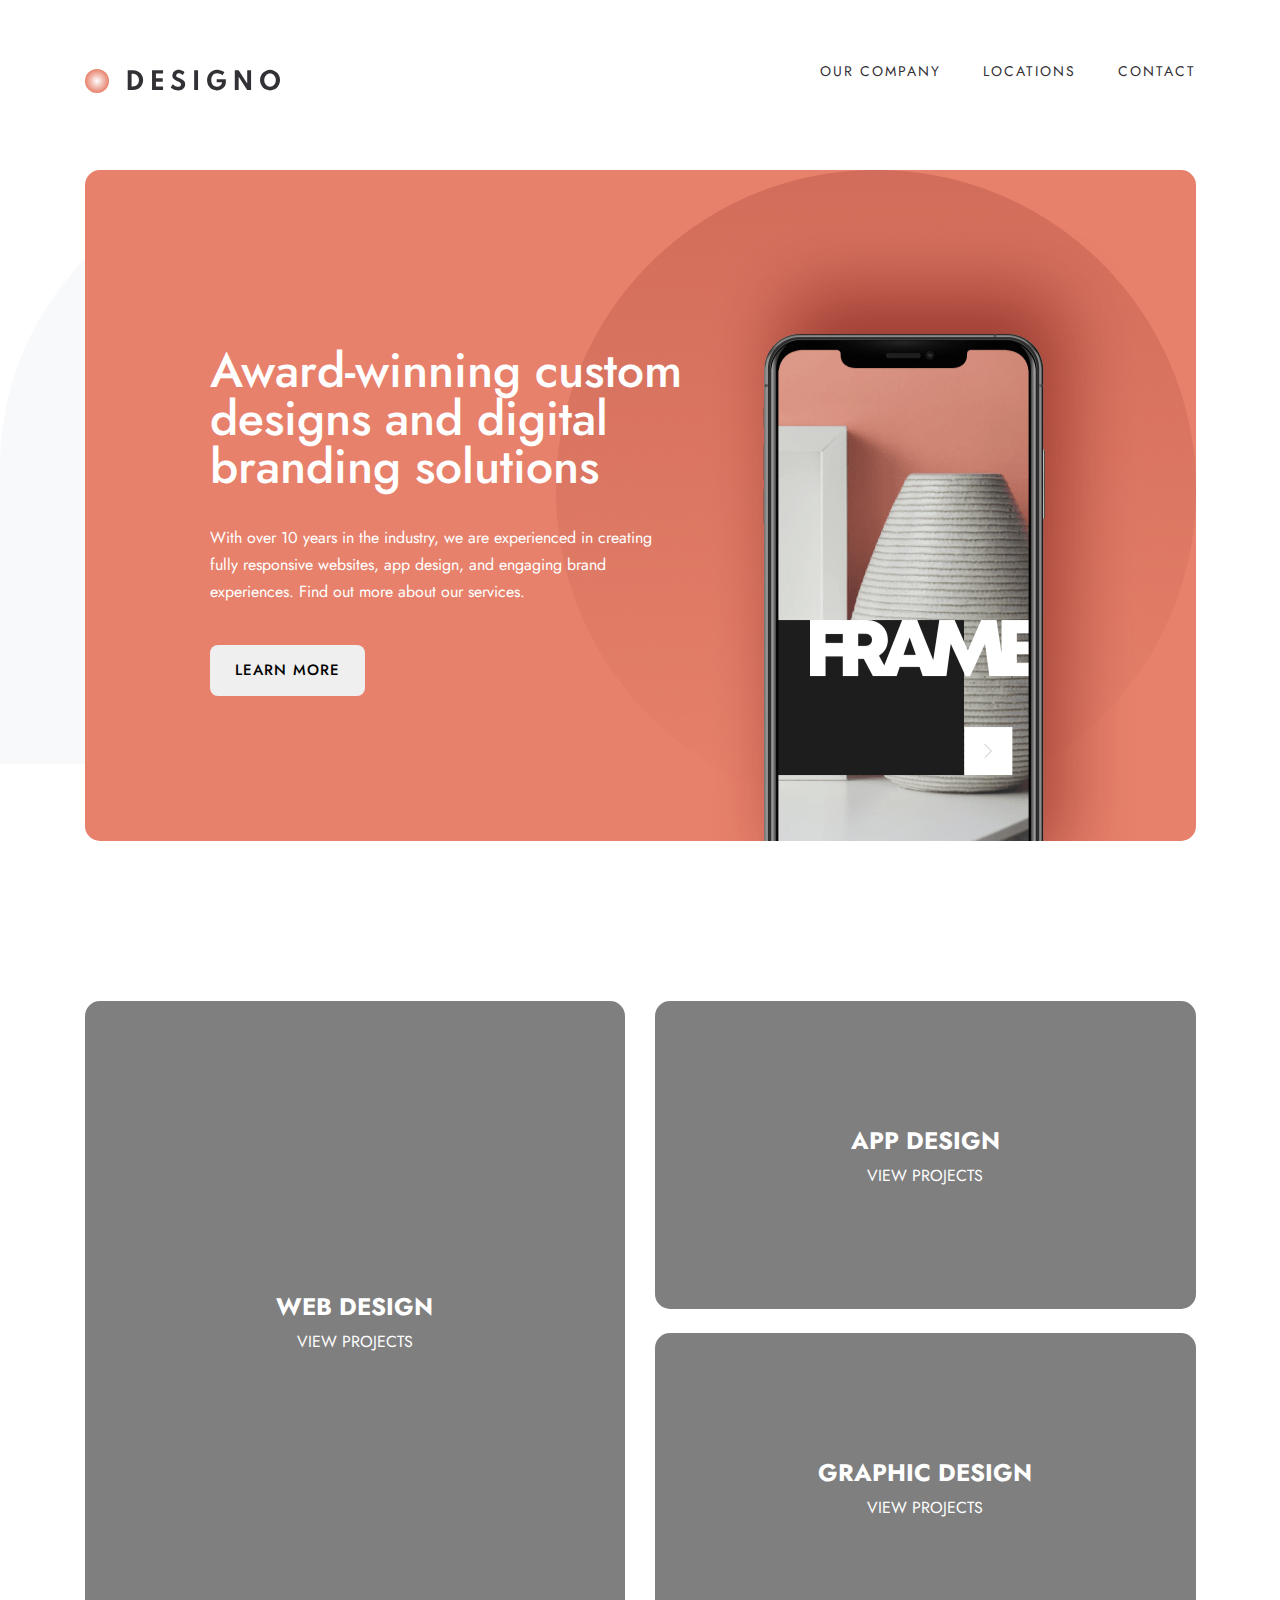
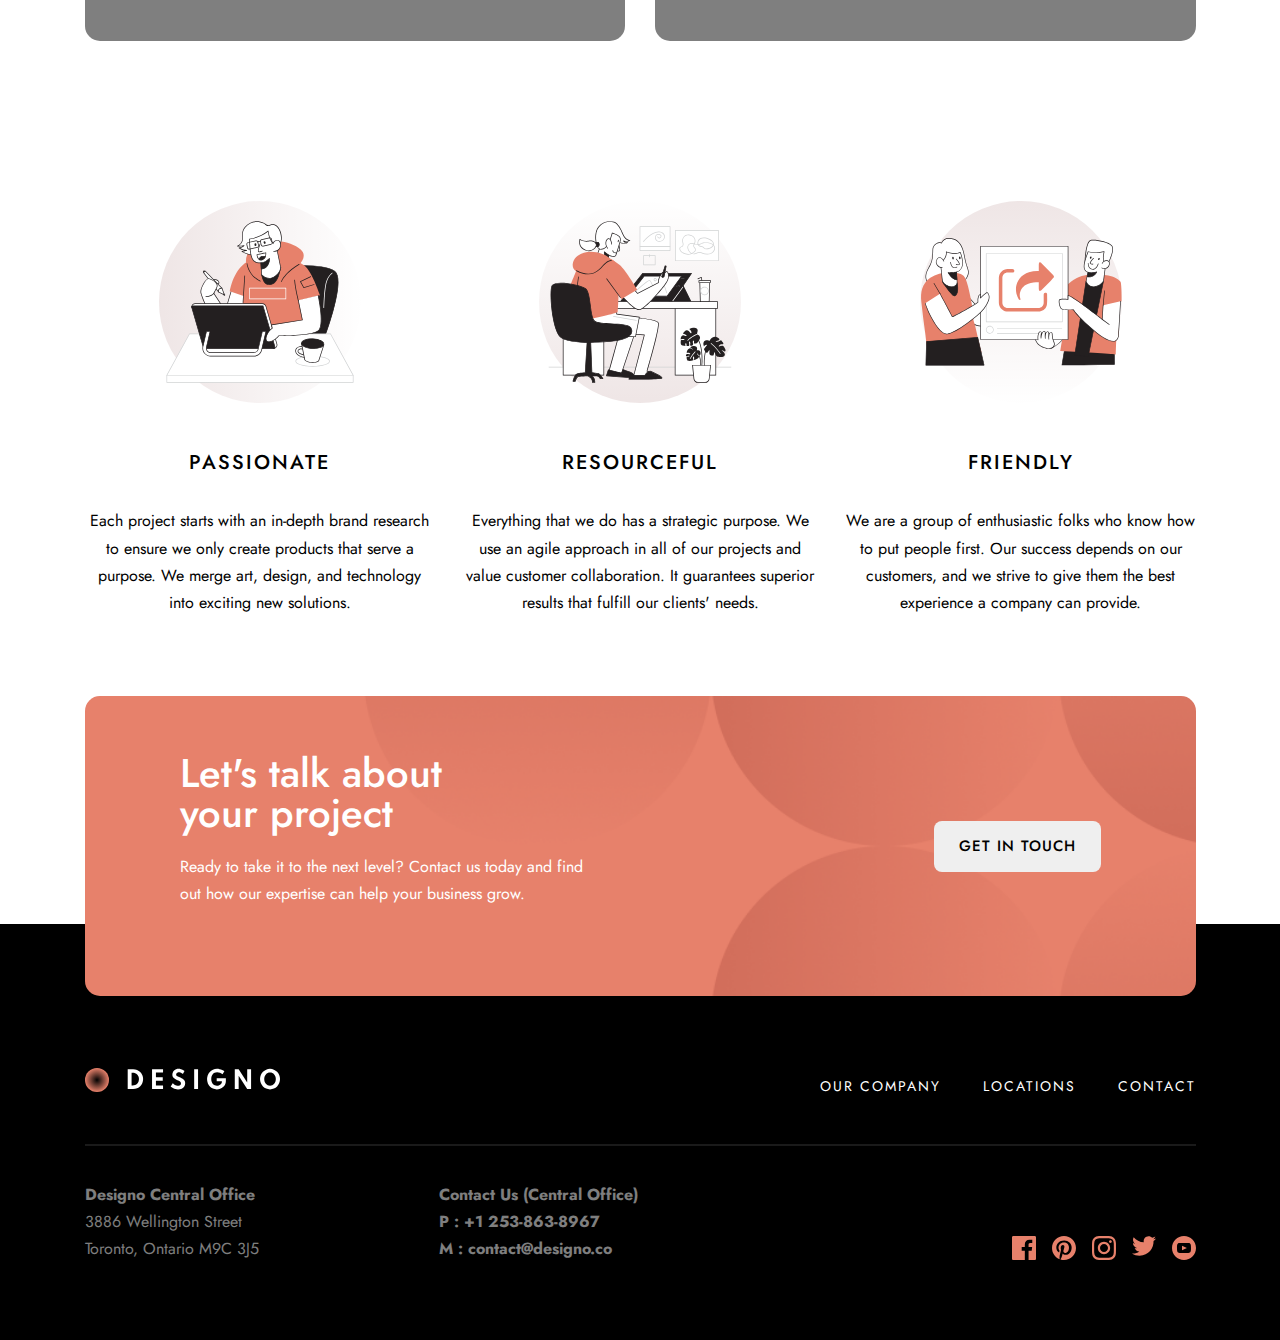
<file: index.html>
<!DOCTYPE html>
<html lang="en">
  <head>
    <meta charset="UTF-8" />
    <meta name="viewport" content="width=device-width, initial-scale=1.0" />
    <title>Designo</title>
    <link rel="stylesheet" href="./css/stylemin.css" />
  </head>
  <body>
    <!--HEADER-->
    <header>
      <div class="header-container container">
        <a href="./index.html">
          <img src="./images/site-logo.svg" alt="" class="header__logo" />
        </a>
        <nav class="sitenav">
          <ul class="sitenav-list">
            <li class="sitenav-item">
              <a href="./pages/about.html" class="sitenav-link">OUR COMPANY</a>
            </li>
            <li class="sitenav-item">
              <a href="./pages/locations.html" class="sitenav-link"
                >LOCATIONS</a
              >
            </li>
            <li class="sitenav-item">
              <a href="./pages/contact.html" class="sitenav-link">CONTACT</a>
            </li>
          </ul>
          <img src="./images/3.svg" alt="menyu" class="hidden-img" />
        </nav>
      </div>
    </header>
    <!--MAIN-->
    <main>
      <section class="hero">
        <div class="hero-container container">
          <div class="hero-text-wrapper">
            <h1 class="hero-title">
              Award-winning custom designs and digital branding solutions
            </h1>
            <p class="hero-text">
              With over 10 years in the industry, we are experienced in creating
              fully responsive websites, app design, and engaging brand
              experiences. Find out more about our services.
            </p>
            <button class="hero-btn btn">Learn More</button>
          </div>
        </div>
      </section>
      <section class="grid">
        <div class="grid-container container">
          <ul class="grid-item">
            <li class="grid-list web">
              <a href="./pages/web.html" class="grida">
                <h2 class="grid-list-title">WEB DESIGN</h2>
                <p class="grid-list-text">VIEW PROJECTS</p></a
              >
            </li>
            <li class="grid-list app">
              <a href="./pages/app.html" class="grida"
                ><h2 class="grid-list-title">APP DESIGN</h2>
                <p class="grid-list-text">VIEW PROJECTS</p></a
              >
            </li>
            <li class="grid-list graphic">
              <a href="./pages/graphic.html" class="grida"
                ><h2 class="grid-list-title">GRAPHIC DESIGN</h2>
                <p class="grid-list-text">VIEW PROJECTS</p></a
              >
            </li>
          </ul>
        </div>
      </section>
      <section class="people">
        <div class="people-container container">
          <ul class="people-item">
            <li class="people-list">
              <img
                src="./images/people1svg.svg"
                alt=""
                class="people-img"
                width="202"
                height="202"
              />
              <div class="people-text-wrapper">
                <h3 class="people-title">PASSIONATE</h3>
                <p class="people-text">
                  Each project starts with an in-depth brand research to ensure
                  we only create products that serve a purpose. We merge art,
                  design, and technology into exciting new solutions.
                </p>
              </div>
            </li>
            <li class="people-list">
              <img
                src="./images/people2.svg"
                alt=""
                class="people-img"
                width="202"
                height="202"
              />
              <div class="people-text-wrapper">
                <h3 class="people-title">RESOURCEFUL</h3>
                <p class="people-text">
                  Everything that we do has a strategic purpose. We use an agile
                  approach in all of our projects and value customer
                  collaboration. It guarantees superior results that fulfill our
                  clients' needs.
                </p>
              </div>
            </li>
            <li class="people-list">
              <img
                src="./images/people3.svg"
                alt=""
                class="people-img"
                width="202"
                height="202"
              />
              <div class="people-text-wrapper">
                <h3 class="people-title">FRIENDLY</h3>
                <p class="people-text">
                  We are a group of enthusiastic folks who know how to put
                  people first. Our success depends on our customers, and we
                  strive to give them the best experience a company can provide.
                </p>
              </div>
            </li>
          </ul>
        </div>
      </section>
      <section class="lets">
        <div class="lets-container container">
          <div>
            <h2 class="lets-title">Let's talk about your project</h2>
            <p class="lets-text">
              Ready to take it to the next level? Contact us today and find out
              how our expertise can help your business grow.
            </p>
          </div>
          <button class="hero-btn btn">Get in touch</button>
        </div>
      </section>
    </main>
    <!--FOOTER-->
    <footer>
      <div class="footer-container container">
        <div class="footer-top">
          <a href="./index.html">
            <img src="./images/foterlogo.svg" alt="" class="footer-logo" />
          </a>
          <nav class="sitenav">
            <ul class="footernav-list">
              <li class="footernav-item">
                <a href="./pages/about.html" class="footer-link footernav-link"
                  >OUR COMPANY</a
                >
              </li>
              <li class="footernav-item">
                <a
                  href="./pages/locations.html"
                  class="footer-link footernav-link"
                  >LOCATIONS</a
                >
              </li>
              <li class="footernav-item">
                <a
                  href="./pages/contact.html"
                  class="footer-link footernav-link"
                  >CONTACT</a
                >
              </li>
            </ul>
          </nav>
        </div>
        <div class="footer-bottom">
          <ul class="footer-bottom-item">
            <li class="footer-bottom-list">
              <p class="footer-bottom-text t">Designo Central Office</p>
              <p class="footer-bottom-text">3886 Wellington Street</p>
              <p class="footer-bottom-text">Toronto, Ontario M9C 3J5</p>
            </li>
            <li class="footer-bottom-list">
              <p class="footer-bottom-text t">Contact Us (Central Office)</p>
              <p tel:(+1 253-863-8967) class="footer-bottom-text t">
                P : +1 253-863-8967
              </p>
              <p class="footer-bottom-text t">M : contact@designo.co</p>
            </li>
          </ul>
          <ul class="footer-icon">
            <li class="f-icon">
              <a href="https://www.facebook.com" class="footer-link"
                ><img src="./images/fac.svg" alt="" class="iconcha"
              /></a>
            </li>
            <li class="f-icon">
              <a href="https://www.pinterest.com" class="footer-link"
                ><img src="./images/dg.svg" alt="" class="iconcha"
              /></a>
            </li>
            <li class="f-icon">
              <a href="https://www.instagram.com" class="footer-link"
                ><img src="./images/ins.svg" alt="" class="iconcha"
              /></a>
            </li>
            <li class="f-icon">
              <a href="https://www.twitter.com" class="footer-link"
                ><img src="./images/tw.svg" alt="" class="iconcha"
              /></a>
            </li>
            <li class="f-icon">
              <a href="https://www.youtube.com" class="footer-link"
                ><img src="./images/you.svg" alt="" class="iconcha"
              /></a>
            </li>
          </ul>
        </div>
      </div>
    </footer>
  </body>
</html>
</file>
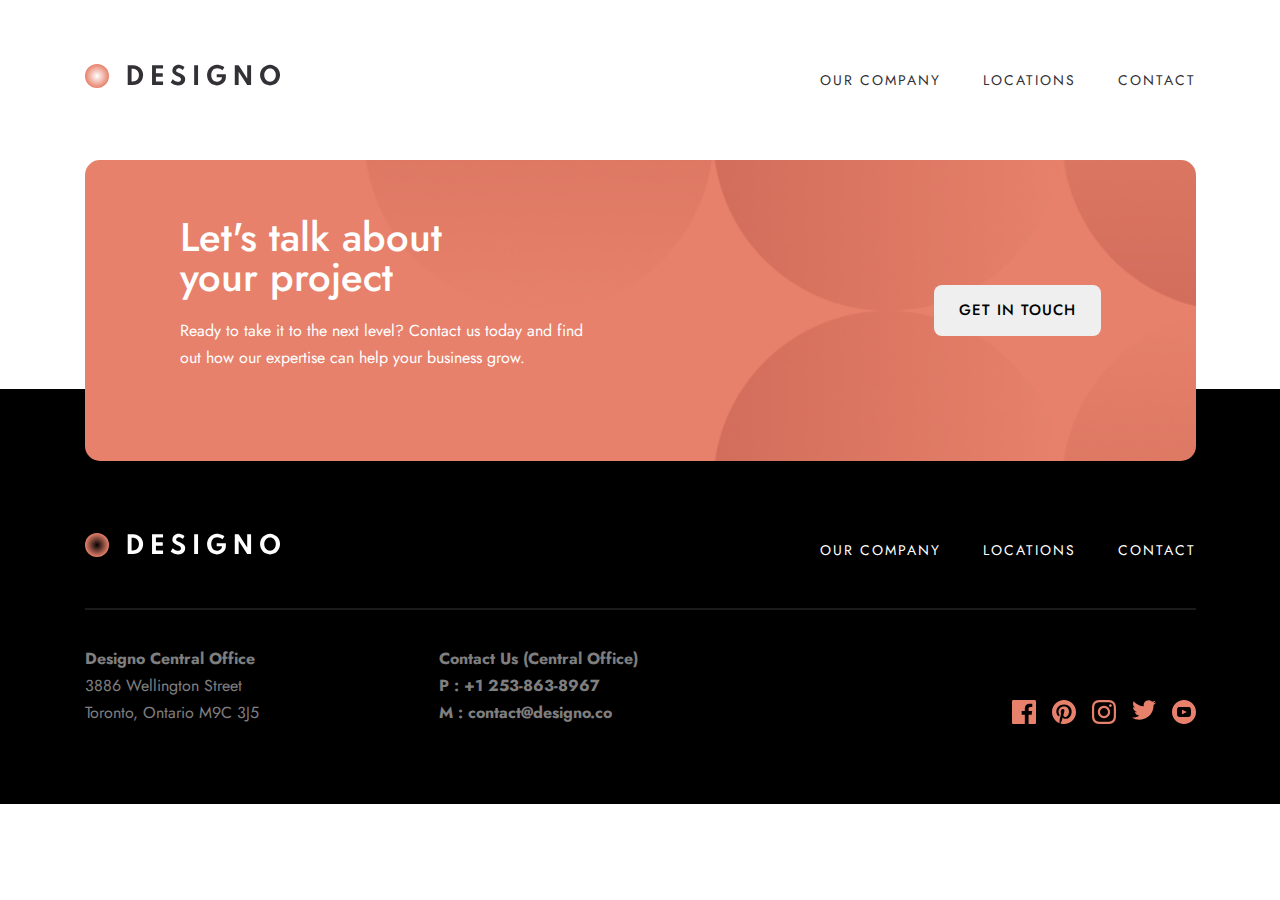
<file: pages/contact.html>
<!DOCTYPE html>
<html lang="en">
  <head>
    <meta charset="UTF-8" />
    <meta name="viewport" content="width=device-width, initial-scale=1.0" />
    <title>Contact</title>
    <link rel="stylesheet" href="../css/stylemin.css" />
  </head>
  <body>
    <!--HEADER-->
    <header>
      <div class="header-container container">
        <a href="./index.html">
          <img src="../images/site-logo.svg" alt="" class="header__logo" />
        </a>
        <nav class="sitenav">
          <ul class="sitenav-list">
            <li class="sitenav-item">
              <a href="./about.html" class="sitenav-link">OUR COMPANY</a>
            </li>
            <li class="sitenav-item">
              <a href="./locations.html" class="sitenav-link">LOCATIONS</a>
            </li>
            <li class="sitenav-item">
              <a href="./contact.html" class="sitenav-link">CONTACT</a>
            </li>
          </ul>
        </nav>
      </div>
    </header>
    <section class="lets">
      <div class="lets-container container">
        <div>
          <h2 class="lets-title">Let's talk about your project</h2>
          <p class="lets-text">
            Ready to take it to the next level? Contact us today and find out
            how our expertise can help your business grow.
          </p>
        </div>
        <button class="hero-btn btn">Get in touch</button>
      </div>
    </section>

    <!--FOOTER-->
    <footer>
      <div class="footer-container container">
        <div class="footer-top">
          <a href="./index.html">
            <img src="../images/foterlogo.svg" alt="" class="footer-logo" />
          </a>
          <nav class="sitenav">
            <ul class="footernav-list">
              <li class="footernav-item">
                <a href="./about.html" class="footer-link footernav-link"
                  >OUR COMPANY</a
                >
              </li>
              <li class="footernav-item">
                <a
                  href="./pages/locations.html"
                  class="footer-link footernav-link"
                  >LOCATIONS</a
                >
              </li>
              <li class="footernav-item">
                <a
                  href="./pages/contact.html"
                  class="footer-link footernav-link"
                  >CONTACT</a
                >
              </li>
            </ul>
          </nav>
        </div>
        <div class="footer-bottom">
          <ul class="footer-bottom-item">
            <li class="footer-bottom-list">
              <p class="footer-bottom-text t">Designo Central Office</p>
              <p class="footer-bottom-text">3886 Wellington Street</p>
              <p class="footer-bottom-text">Toronto, Ontario M9C 3J5</p>
            </li>
            <li class="footer-bottom-list">
              <p class="footer-bottom-text t">Contact Us (Central Office)</p>
              <p tel:(+1 253-863-8967) class="footer-bottom-text t">
                P : +1 253-863-8967
              </p>
              <p class="footer-bottom-text t">M : contact@designo.co</p>
            </li>
          </ul>
          <ul class="footer-icon">
            <li class="f-icon">
              <a href="https://www.facebook.com" class="footer-link"
                ><img src="../images/fac.svg" alt="" class="iconcha"
              /></a>
            </li>
            <li class="f-icon">
              <a href="https://www.pinterest.com" class="footer-link"
                ><img src="../images/dg.svg" alt="" class="iconcha"
              /></a>
            </li>
            <li class="f-icon">
              <a href="https://www.instagram.com" class="footer-link"
                ><img src="../images/ins.svg" alt="" class="iconcha"
              /></a>
            </li>
            <li class="f-icon">
              <a href="https://www.twitter.com" class="footer-link"
                ><img src="../images/tw.svg" alt="" class="iconcha"
              /></a>
            </li>
            <li class="f-icon">
              <a href="https://www.youtube.com" class="footer-link"
                ><img src="../images/you.svg" alt="" class="iconcha"
              /></a>
            </li>
          </ul>
        </div>
      </div>
    </footer>
  </body>
</html>
</file>
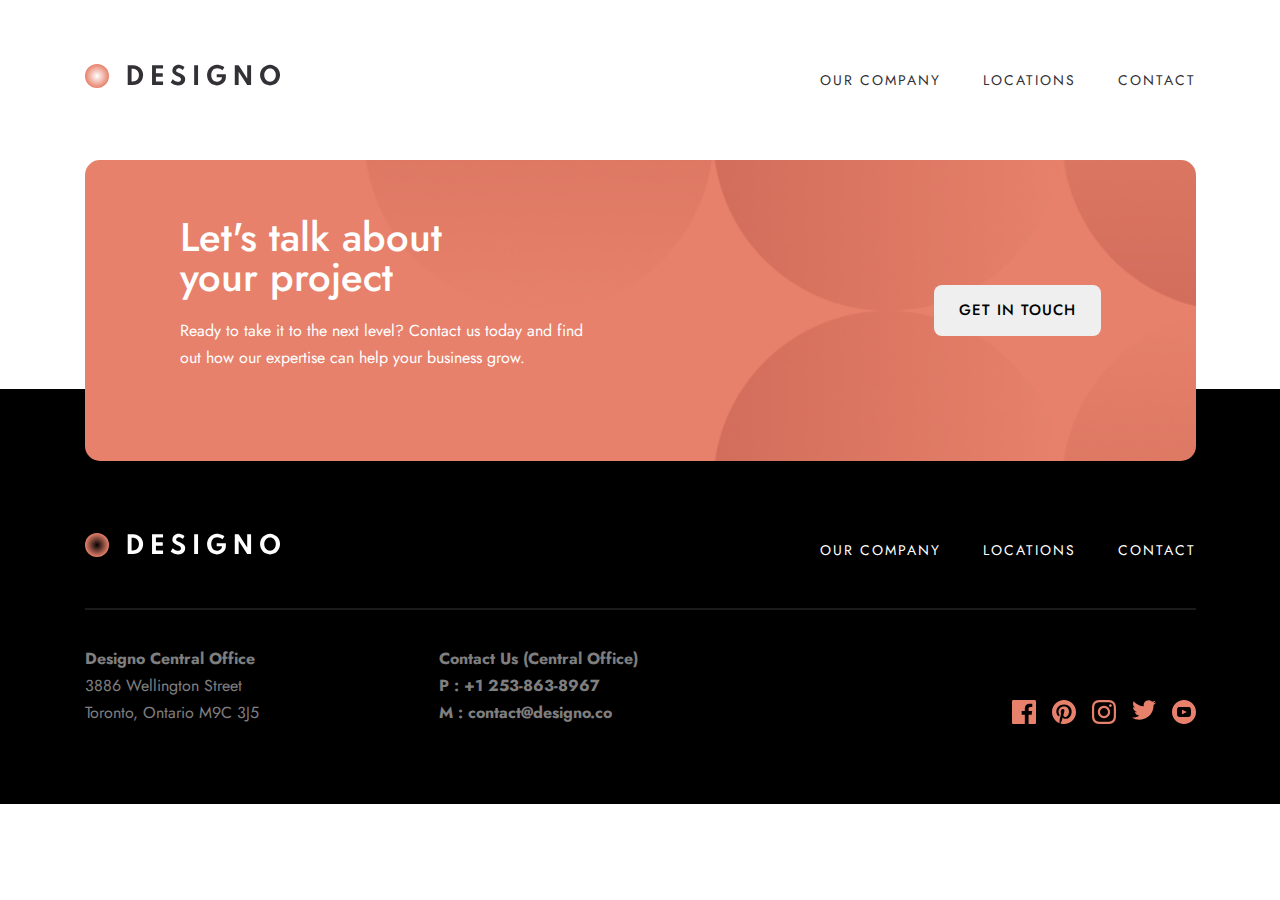
<file: pages/locations.html>
<!DOCTYPE html>
<html lang="en">
  <head>
    <meta charset="UTF-8" />
    <meta name="viewport" content="width=device-width, initial-scale=1.0" />
    <title>Locations</title>
    <link rel="stylesheet" href="../css/stylemin.css" />
  </head>
  <body>
    <!--HEADER-->
    <header>
      <div class="header-container container">
        <a href="./index.html">
          <img src="../images/site-logo.svg" alt="" class="header__logo" />
        </a>
        <nav class="sitenav">
          <ul class="sitenav-list">
            <li class="sitenav-item">
              <a href="" class="sitenav-link">OUR COMPANY</a>
            </li>
            <li class="sitenav-item">
              <a href="" class="sitenav-link">LOCATIONS</a>
            </li>
            <li class="sitenav-item">
              <a href="" class="sitenav-link">CONTACT</a>
            </li>
          </ul>
        </nav>
      </div>
    </header>
    <section class="lets">
      <div class="lets-container container">
        <div>
          <h2 class="lets-title">Let's talk about your project</h2>
          <p class="lets-text">
            Ready to take it to the next level? Contact us today and find out
            how our expertise can help your business grow.
          </p>
        </div>
        <button class="hero-btn btn">Get in touch</button>
      </div>
    </section>

    <!--FOOTER-->
    <footer>
      <div class="footer-container container">
        <div class="footer-top">
          <a href="./index.html">
            <img src="../images/foterlogo.svg" alt="" class="footer-logo" />
          </a>
          <nav class="sitenav">
            <ul class="footernav-list">
              <li class="footernav-item">
                <a href="./about.html" class="footer-link footernav-link"
                  >OUR COMPANY</a
                >
              </li>
              <li class="footernav-item">
                <a
                  href="./pages/locations.html"
                  class="footer-link footernav-link"
                  >LOCATIONS</a
                >
              </li>
              <li class="footernav-item">
                <a
                  href="./pages/contact.html"
                  class="footer-link footernav-link"
                  >CONTACT</a
                >
              </li>
            </ul>
          </nav>
        </div>
        <div class="footer-bottom">
          <ul class="footer-bottom-item">
            <li class="footer-bottom-list">
              <p class="footer-bottom-text t">Designo Central Office</p>
              <p class="footer-bottom-text">3886 Wellington Street</p>
              <p class="footer-bottom-text">Toronto, Ontario M9C 3J5</p>
            </li>
            <li class="footer-bottom-list">
              <p class="footer-bottom-text t">Contact Us (Central Office)</p>
              <p tel:(+1 253-863-8967) class="footer-bottom-text t">
                P : +1 253-863-8967
              </p>
              <p class="footer-bottom-text t">M : contact@designo.co</p>
            </li>
          </ul>
          <ul class="footer-icon">
            <li class="f-icon">
              <a href="https://www.facebook.com" class="footer-link"
                ><img src="../images/fac.svg" alt="" class="iconcha"
              /></a>
            </li>
            <li class="f-icon">
              <a href="https://www.pinterest.com" class="footer-link"
                ><img src="../images/dg.svg" alt="" class="iconcha"
              /></a>
            </li>
            <li class="f-icon">
              <a href="https://www.instagram.com" class="footer-link"
                ><img src="../images/ins.svg" alt="" class="iconcha"
              /></a>
            </li>
            <li class="f-icon">
              <a href="https://www.twitter.com" class="footer-link"
                ><img src="../images/tw.svg" alt="" class="iconcha"
              /></a>
            </li>
            <li class="f-icon">
              <a href="https://www.youtube.com" class="footer-link"
                ><img src="../images/you.svg" alt="" class="iconcha"
              /></a>
            </li>
          </ul>
        </div>
      </div>
    </footer>
  </body>
</html>
</file>
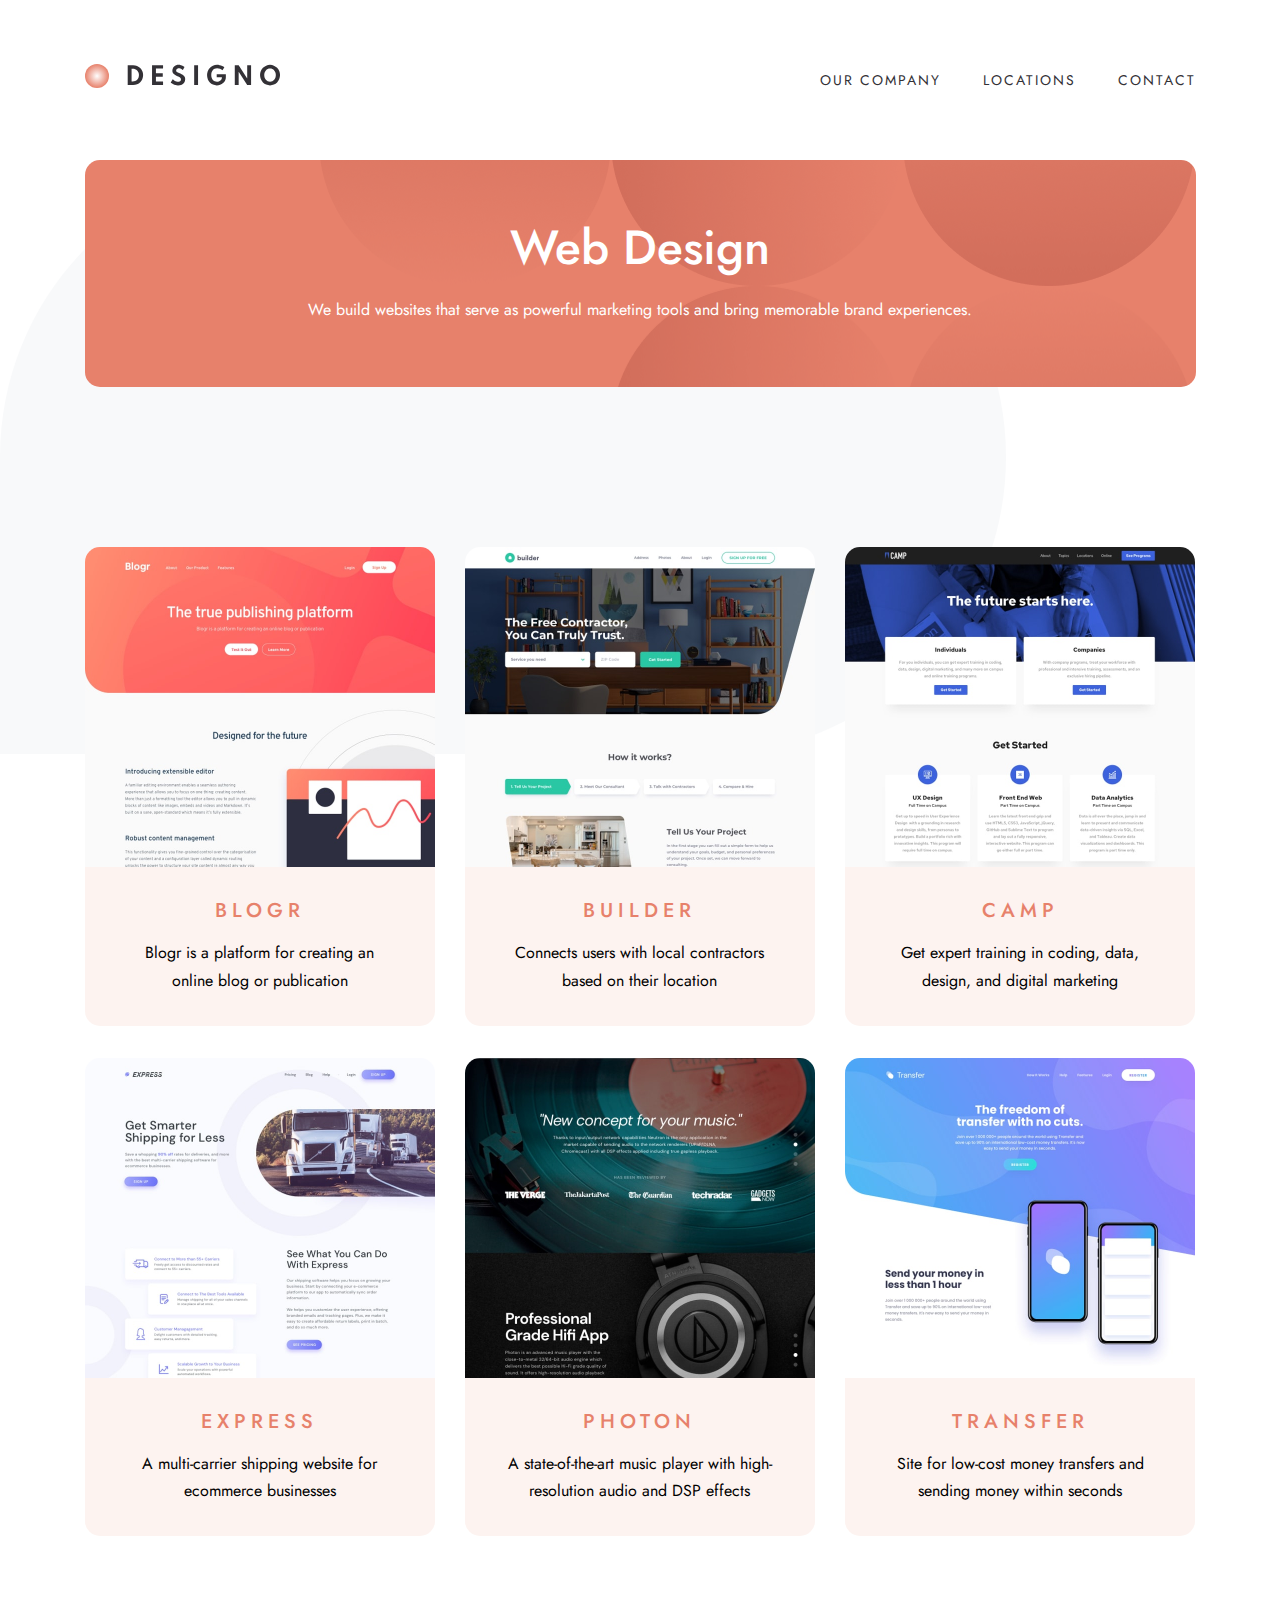
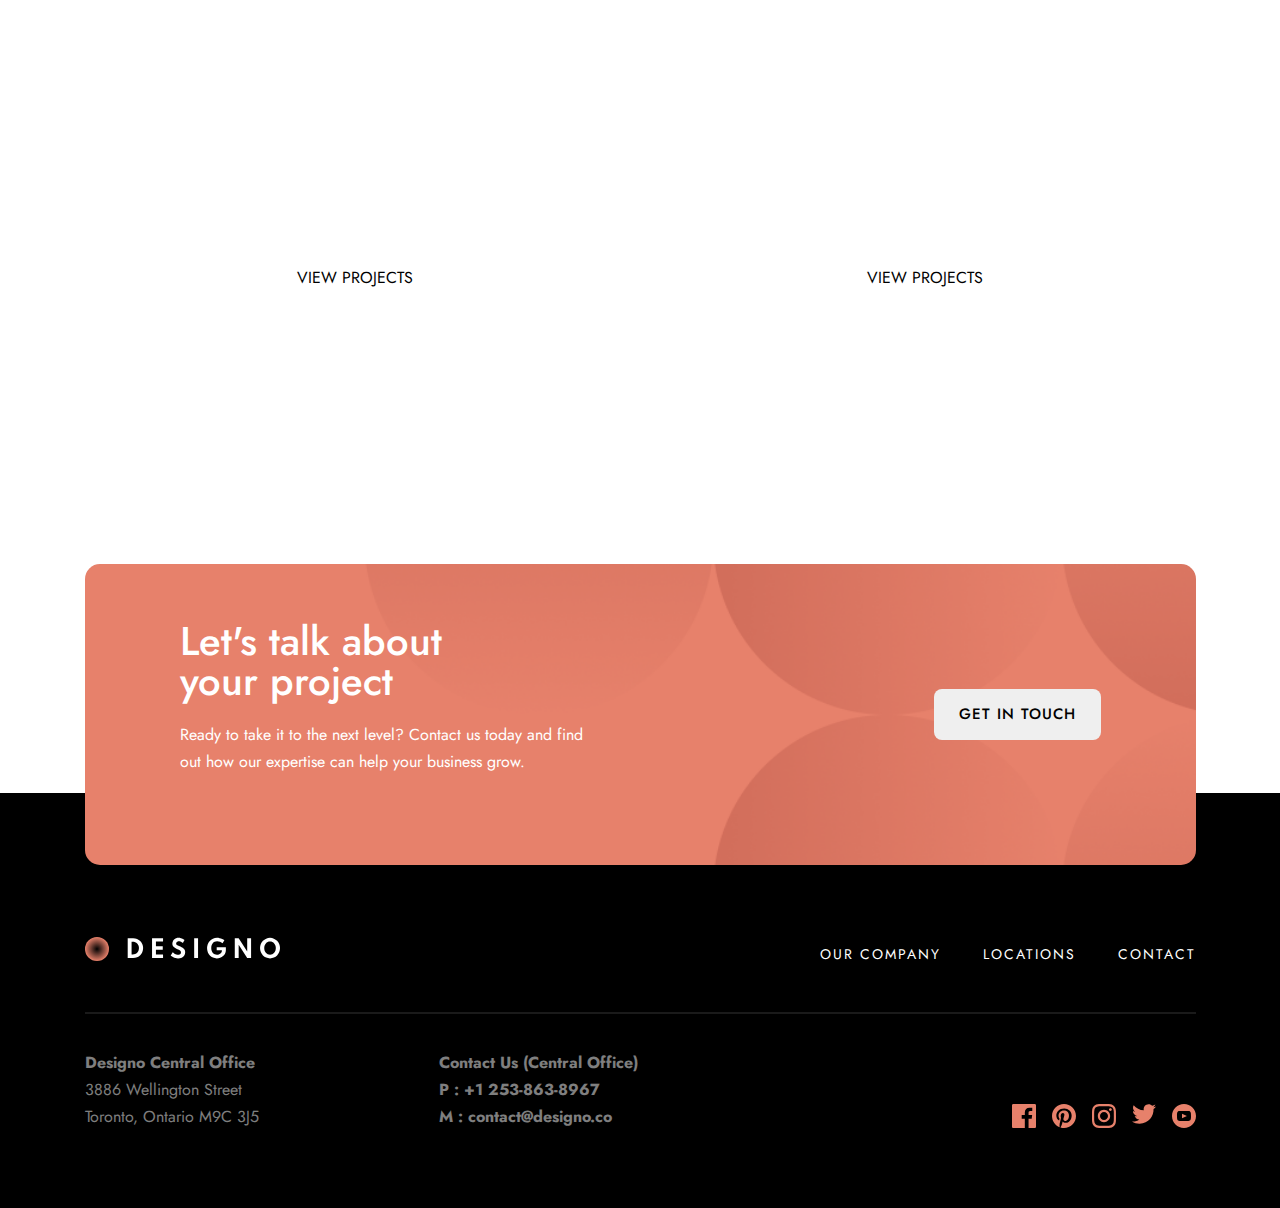
<file: pages/web.html>
<!DOCTYPE html>
<html lang="en">
  <head>
    <meta charset="UTF-8" />
    <meta name="viewport" content="width=device-width, initial-scale=1.0" />
    <title>WEB DESIGN</title>
    <link rel="stylesheet" href="../css/stylemin.css" />
  </head>
  <body>
    <!--HEADER-->
    <header>
      <div class="header-container container">
        <a href="./index.html">
          <img src="../images/site-logo.svg" alt="" class="header__logo" />
        </a>
        <nav class="sitenav">
          <ul class="sitenav-list">
            <li class="sitenav-item">
              <a href="" class="sitenav-link">OUR COMPANY</a>
            </li>
            <li class="sitenav-item">
              <a href="" class="sitenav-link">LOCATIONS</a>
            </li>
            <li class="sitenav-item">
              <a href="" class="sitenav-link">CONTACT</a>
            </li>
          </ul>
        </nav>
      </div>
    </header>

    <!-- MAIN-SECTION -->
    <main>
      <section class="section-hero">
        <div class="section-hero-container container">
          <p class="section-hero-title">Web Design</p>
          <p class="section-hero-text">
            We build websites that serve as powerful marketing tools and bring
            memorable brand experiences.
          </p>
        </div>
      </section>
      <section class="web-express">
        <div class="web-excpress-container container">
          <ul class="express-item">
            <li class="express-list">
              <img
                src="../images/web-design/desktop/image-blogr.jpg"
                alt=""
                class="express-img"
              />
              <div class="express-text-wrapper">
                <p class="express-title">BLOGR</p>
                <p class="express-text">
                  Blogr is a platform for creating an online blog or publication
                </p>
              </div>
            </li>
            <li class="express-list">
              <img
                src="../images/web-design/desktop/image-builder.jpg"
                alt=""
                class="express-img"
              />
              <div class="express-text-wrapper">
                <p class="express-title">BUILDER</p>
                <p class="express-text">
                  Connects users with local contractors based on their location
                </p>
              </div>
            </li>
            <li class="express-list">
              <img
                src="../images/web-design/desktop/image-camp.jpg"
                alt=""
                class="express-img"
              />
              <div class="express-text-wrapper">
                <p class="express-title">CAMP</p>
                <p class="express-text">
                  Get expert training in coding, data, design, and digital
                  marketing
                </p>
              </div>
            </li>
          </ul>
          <ul class="express-item">
            <li class="express-list">
              <img
                src="../images/web-design/desktop/image-express.jpg"
                alt=""
                class="express-img"
              />
              <div class="express-text-wrapper">
                <p class="express-title">EXPRESS</p>
                <p class="express-text">
                  A multi-carrier shipping website for ecommerce businesses
                </p>
              </div>
            </li>
            <li class="express-list">
              <img
                src="../images/web-design/desktop/image-photon.jpg"
                alt=""
                class="express-img"
              />
              <div class="express-text-wrapper">
                <p class="express-title">PHOTON</p>
                <p class="express-text">
                  A state-of-the-art music player with high-resolution audio and
                  DSP effects
                </p>
              </div>
            </li>
            <li class="express-list">
              <img
                src="../images/web-design/desktop/image-transfer.jpg"
                alt=""
                class="express-img"
              />
              <div class="express-text-wrapper">
                <p class="express-title">TRANSFER</p>
                <p class="express-text">
                  Site for low-cost money transfers and sending money within
                  seconds
                </p>
              </div>
            </li>
          </ul>
        </div>
      </section>
      <section class="design">
        <div class="design-container container">
          <div class="design-item des1">
            <p class="designtitle">APP DESIGN</p>
            <p class="designtext">VIEW PROJECTS</p>
          </div>
          <div class="design-item des2">
            <p class="designtitle">GRAPHIC DESIGN</p>
            <p class="designtext">VIEW PROJECTS</p>
          </div>
        </div>
      </section>
      <section class="lets">
        <div class="lets-container container">
          <div>
            <h2 class="lets-title">Let's talk about your project</h2>
            <p class="lets-text">
              Ready to take it to the next level? Contact us today and find out
              how our expertise can help your business grow.
            </p>
          </div>
          <button class="hero-btn btn">Get in touch</button>
        </div>
      </section>
    </main>

    <!--FOOTER-->
    <footer>
      <div class="footer-container container">
        <div class="footer-top">
          <a href="./index.html">
            <img src="../images/foterlogo.svg" alt="" class="footer-logo" />
          </a>
          <nav class="sitenav">
            <ul class="footernav-list">
              <li class="footernav-item">
                <a href="./about.html" class="footer-link footernav-link"
                  >OUR COMPANY</a
                >
              </li>
              <li class="footernav-item">
                <a
                  href="./pages/locations.html"
                  class="footer-link footernav-link"
                  >LOCATIONS</a
                >
              </li>
              <li class="footernav-item">
                <a
                  href="./pages/contact.html"
                  class="footer-link footernav-link"
                  >CONTACT</a
                >
              </li>
            </ul>
          </nav>
        </div>
        <div class="footer-bottom">
          <ul class="footer-bottom-item">
            <li class="footer-bottom-list">
              <p class="footer-bottom-text t">Designo Central Office</p>
              <p class="footer-bottom-text">3886 Wellington Street</p>
              <p class="footer-bottom-text">Toronto, Ontario M9C 3J5</p>
            </li>
            <li class="footer-bottom-list">
              <p class="footer-bottom-text t">Contact Us (Central Office)</p>
              <p tel:(+1 253-863-8967) class="footer-bottom-text t">
                P : +1 253-863-8967
              </p>
              <p class="footer-bottom-text t">M : contact@designo.co</p>
            </li>
          </ul>
          <ul class="footer-icon">
            <li class="f-icon">
              <a href="https://www.facebook.com" class="footer-link"
                ><img src="../images/fac.svg" alt="" class="iconcha"
              /></a>
            </li>
            <li class="f-icon">
              <a href="https://www.pinterest.com" class="footer-link"
                ><img src="../images/dg.svg" alt="" class="iconcha"
              /></a>
            </li>
            <li class="f-icon">
              <a href="https://www.instagram.com" class="footer-link"
                ><img src="../images/ins.svg" alt="" class="iconcha"
              /></a>
            </li>
            <li class="f-icon">
              <a href="https://www.twitter.com" class="footer-link"
                ><img src="../images/tw.svg" alt="" class="iconcha"
              /></a>
            </li>
            <li class="f-icon">
              <a href="https://www.youtube.com" class="footer-link"
                ><img src="../images/you.svg" alt="" class="iconcha"
              /></a>
            </li>
          </ul>
        </div>
      </div>
    </footer>
  </body>
</html>
</file>
<file: css/stylemin.css>
*{margin:0;padding:0;-webkit-box-sizing:border-box;box-sizing:border-box}html{font-size:62.5%}body{font-family:"Jost",sans-serif;font-weight:400;font-size:1.6rem;line-height:1.7}ol,ul{list-style:none}a{text-decoration:none}.container{width:100%;max-width:1171px;padding-left:30px;padding-right:30px;margin-right:auto;margin-left:auto}@font-face{font-display:swap;font-family:"Jost";font-style:normal;font-weight:400;src:url("../fonts/jost-v18-latin-regular.woff2") format("woff2")}@font-face{font-display:swap;font-family:"Jost";font-style:normal;font-weight:500;src:url("../fonts/jost-v18-latin-500.woff2") format("woff2")}@font-face{font-display:swap;font-family:"Jost";font-style:normal;font-weight:700;src:url("../fonts/jost-v18-latin-700.woff2") format("woff2")}header{padding:6.4rem 0}.header-container{display:-webkit-box;display:-ms-flexbox;display:flex;-webkit-box-pack:justify;-ms-flex-pack:justify;justify-content:space-between;-webkit-box-align:center;-ms-flex-align:center;align-items:center}.sitenav-list{display:-webkit-box;display:-ms-flexbox;display:flex;gap:4.2rem;font-size:1.4rem;line-height:1;letter-spacing:2px}.sitenav-link{color:#333136}.sitenav-link:hover{text-decoration:underline}.hidden-img{visibility:hidden}@media screen and (max-width: 375px){.hidden-img{visibility:visible}.hidden-img:hover .sitenav-list{display:-webkit-box;display:-ms-flexbox;display:flex;-webkit-box-orient:vertical;-webkit-box-direction:normal;-ms-flex-direction:column;flex-direction:column}.sitenav-list{display:none}}main{-webkit-box-flex:1;-ms-flex:1;flex:1;background-image:url(../../images/Rectangle.svg);background-repeat:no-repeat;background-position:top 32rem,left 4rem}.hero{padding-bottom:8rem}.hero-container{background-color:#e7816b;color:#fff;width:100%;max-width:1111px;border-radius:15px;background-image:url(../../images/home/desktop/image-hero-phone.png),url(../../images/Oval.png);background-repeat:no-repeat,no-repeat;background-position:bottom -23.6rem right -2rem,top right}.hero-text-wrapper{padding-top:14.5rem;padding-bottom:14.5rem;max-width:54rem;margin-left:9.5rem}.hero-title{font-weight:500;font-size:4.8rem;line-height:1}.hero-text{margin-top:1.1rem;margin-bottom:4rem;max-width:44.5rem}.hero-btn{padding:17px 25px;border:none;border-radius:8px;font-weight:500;font-size:1.5rem;letter-spacing:1px;text-transform:uppercase}.hero-btn:hover{background-color:rgba(255,255,255,.5);color:#fff}.grid{padding-top:8rem;padding-bottom:8rem}.grid-item{-webkit-column-gap:3rem;-moz-column-gap:3rem;column-gap:3rem;row-gap:2.4rem;height:64rem;display:grid;grid-template-areas:"web app" "web graphic";grid-template-columns:repeat(2, 1fr)}.grid-list:nth-child(1){grid-area:web}.grid-list:nth-child(2){grid-area:app}.grid-list:nth-child(3){grid-area:graphic}.grid-list{display:-webkit-box;display:-ms-flexbox;display:flex;-webkit-box-orient:vertical;-webkit-box-direction:normal;-ms-flex-direction:column;flex-direction:column;-webkit-box-pack:center;-ms-flex-pack:center;justify-content:center;-webkit-box-align:center;-ms-flex-align:center;align-items:center;text-align:center}.grid-list:nth-child(1){background-image:-webkit-gradient(linear, left top, left bottom, from(rgba(0, 0, 0, 0.5)), to(rgba(0, 0, 0, 0.5))),url(https://picsum.photos/id/1/541/640);background-image:linear-gradient(rgba(0, 0, 0, 0.5), rgba(0, 0, 0, 0.5)),url(https://picsum.photos/id/1/541/640);background-repeat:no-repeat;background-size:contain}.grid-list:nth-child(1):hover{background-image:-webkit-gradient(linear, left top, left bottom, from(rgba(231, 129, 107, 0.5)), to(rgba(231, 129, 107, 0.5))),url(https://picsum.photos/id/1/541/640);background-image:linear-gradient(rgba(231, 129, 107, 0.5), rgba(231, 129, 107, 0.5)),url(https://picsum.photos/id/1/541/640)}.grid-list:nth-child(2){background-image:-webkit-gradient(linear, left top, left bottom, from(rgba(0, 0, 0, 0.5)), to(rgba(0, 0, 0, 0.5))),url(https://picsum.photos/id/2/541/308);background-image:linear-gradient(rgba(0, 0, 0, 0.5), rgba(0, 0, 0, 0.5)),url(https://picsum.photos/id/2/541/308);background-repeat:no-repeat;background-size:contain}.grid-list:nth-child(2):hover{background-image:-webkit-gradient(linear, left top, left bottom, from(rgba(231, 129, 107, 0.5)), to(rgba(231, 129, 107, 0.5))),url(https://picsum.photos/id/2/541/308);background-image:linear-gradient(rgba(231, 129, 107, 0.5), rgba(231, 129, 107, 0.5)),url(https://picsum.photos/id/2/541/308)}.grid-list:nth-child(3){background-image:-webkit-gradient(linear, left top, left bottom, from(rgba(0, 0, 0, 0.5)), to(rgba(0, 0, 0, 0.5))),url(https://picsum.photos/id/4/541/308);background-image:linear-gradient(rgba(0, 0, 0, 0.5), rgba(0, 0, 0, 0.5)),url(https://picsum.photos/id/4/541/308);background-repeat:no-repeat;background-size:contain}.grid-list:nth-child(3):hover{background-image:-webkit-gradient(linear, left top, left bottom, from(rgba(231, 129, 107, 0.5)), to(rgba(231, 129, 107, 0.5))),url(https://picsum.photos/id/4/541/308);background-image:linear-gradient(rgba(231, 129, 107, 0.5), rgba(231, 129, 107, 0.5)),url(https://picsum.photos/id/4/541/308)}.grid-list{border-radius:15px}.grid-list-title{color:#fff}.grid-list-text{color:#fff}@media screen and (max-width: 768px){.hero{padding-right:3rem;padding-left:3rem}.hero-text-wrapper{padding-top:6rem;padding-bottom:46rem;text-align:center;max-width:57rem;margin-left:0;margin-right:0;padding-left:0;padding-right:0}.hero-container{background-position:bottom -33.6rem center,top right}.hero{padding-bottom:6rem}.hero-text-wrapper{margin-left:0rem}.hero-text{margin-right:auto;margin-left:auto}.grid-item{height:auto;width:100%;grid-template-areas:"web" "app" "graphic";grid-template-columns:1fr}.grid-list{width:100%;padding:53px 0}.grid-list:nth-child(1){background-image:-webkit-gradient(linear, left top, left bottom, from(rgba(0, 0, 0, 0.5)), to(rgba(0, 0, 0, 0.5))),url(https://picsum.photos/id/1/541/308);background-image:linear-gradient(rgba(0, 0, 0, 0.5), rgba(0, 0, 0, 0.5)),url(https://picsum.photos/id/1/541/308);background-size:cover}.grid-list:nth-child(2){background-image:-webkit-gradient(linear, left top, left bottom, from(rgba(0, 0, 0, 0.5)), to(rgba(0, 0, 0, 0.5))),url(https://picsum.photos/id/2/541/308);background-image:linear-gradient(rgba(0, 0, 0, 0.5), rgba(0, 0, 0, 0.5)),url(https://picsum.photos/id/2/541/308);background-size:cover}.grid-list:nth-child(3){background-image:-webkit-gradient(linear, left top, left bottom, from(rgba(0, 0, 0, 0.5)), to(rgba(0, 0, 0, 0.5))),url(https://picsum.photos/id/4/541/308);background-image:linear-gradient(rgba(0, 0, 0, 0.5), rgba(0, 0, 0, 0.5)),url(https://picsum.photos/id/4/541/308);background-size:cover}}@media screen and (max-width: 375px){.hero-title{font-size:3.2rem;line-height:1.1;max-width:33rem}.hero{padding-right:0rem;padding-left:0rem}}.people{padding-top:8rem;padding-bottom:8rem}.people-item{display:-webkit-box;display:-ms-flexbox;display:flex;-webkit-box-align:center;-ms-flex-align:center;align-items:center;-webkit-box-pack:justify;-ms-flex-pack:justify;justify-content:space-between}.people-list{max-width:35rem;display:-webkit-box;display:-ms-flexbox;display:flex;-webkit-box-orient:vertical;-webkit-box-direction:normal;-ms-flex-direction:column;flex-direction:column;-webkit-box-align:center;-ms-flex-align:center;align-items:center;text-align:center}.people-img{display:-webkit-box;display:-ms-flexbox;display:flex;-webkit-box-align:center;-ms-flex-align:center;align-items:center}.people-title{font-weight:500;font-size:2rem;line-height:1.2;letter-spacing:2px;margin-top:4.8rem}.people-text{margin-top:3.2rem}@media screen and (max-width: 768px){.people{padding-top:6rem;padding-bottom:6rem}.people-item{-webkit-box-orient:vertical;-webkit-box-direction:normal;-ms-flex-direction:column;flex-direction:column;gap:3.2rem}.people-list{-webkit-box-pack:justify;-ms-flex-pack:justify;justify-content:space-between;-webkit-box-orient:horizontal;-webkit-box-direction:normal;-ms-flex-direction:row;flex-direction:row;max-width:69rem;gap:4.8rem}.people-text-wrapper{text-align:left}}@media screen and (max-width: 375px){.people-list{-webkit-box-orient:vertical;-webkit-box-direction:normal;-ms-flex-direction:column;flex-direction:column;max-width:32.7rem;text-align:center;-webkit-box-align:center;-ms-flex-align:center;align-items:center}.people-text-wrapper{text-align:center}}.lets{margin-bottom:-7.2rem;position:relative;width:100%}.lets-container{width:100%;max-width:1111px;padding-left:9.5rem;padding-right:9.5rem;padding-top:5.7rem;padding-bottom:5.7rem;border-radius:15px;display:-webkit-box;display:-ms-flexbox;display:flex;-webkit-box-orient:horizontal;-webkit-box-direction:normal;-ms-flex-direction:row;flex-direction:row;-webkit-box-pack:justify;-ms-flex-pack:justify;justify-content:space-between;-webkit-box-align:center;-ms-flex-align:center;align-items:center;background-image:url(../../images/Group\ 6.png);background-repeat:no-repeat;background-size:cover;background-color:#e7816b}.lets-title{color:#fff;font-weight:500;font-size:4rem;line-height:1;max-width:30rem;padding-bottom:2rem}.lets-text{color:#fff;margin-bottom:3.2rem;line-height:1.7;max-width:42rem}@media screen and (max-width: 768px){.lets{padding-right:3rem;padding-left:3rem}.lets-container{-webkit-box-orient:vertical;-webkit-box-direction:normal;-ms-flex-direction:column;flex-direction:column;-webkit-box-align:center;-ms-flex-align:center;align-items:center;max-width:69rem}.lets-title{text-align:center;margin:auto}.lets-text{text-align:center}}@media screen and (max-width: 375px){.lets-container{width:100%;max-width:1111px;padding-left:2.4rem;padding-right:2.4rem}.lets{padding-right:2.4rem;padding-left:2.4rem}.lets-title{font-size:3.2rem}}footer{background-color:#000;padding-top:14.4rem;padding-bottom:7.2rem;z-index:1}.footer-top{display:-webkit-box;display:-ms-flexbox;display:flex;-webkit-box-pack:justify;-ms-flex-pack:justify;justify-content:space-between;-webkit-box-align:center;-ms-flex-align:center;align-items:center;border-bottom:2px solid rgba(255,255,255,.1);padding-bottom:4rem}.footernav-list{display:-webkit-box;display:-ms-flexbox;display:flex;gap:4.2rem;font-size:1.4rem;line-height:1;letter-spacing:2px}.footernav-link{color:#333136}.footernav-link:hover{text-decoration:underline}.footer-link{color:#fff}.footer-bottom{padding-top:3rem;display:-webkit-box;display:-ms-flexbox;display:flex}.footer-bottom-item{display:-webkit-box;display:-ms-flexbox;display:flex;-webkit-box-align:center;-ms-flex-align:center;align-items:center;gap:18rem;margin-right:auto}.footer-bottom-text{color:rgba(255,255,255,.5)}.t{font-weight:700}.footer-icon{display:-webkit-box;display:-ms-flexbox;display:flex;gap:1.6rem;margin-top:6rem}.iconcha:hover{opacity:.5}@media screen and (max-width: 768px){.footer-bottom{display:-webkit-box;display:-ms-flexbox;display:flex;-webkit-box-pack:justify;-ms-flex-pack:justify;justify-content:space-between}.footer-bottom-item{gap:7rem}}@media screen and (max-width: 375px){footer{display:-webkit-box;display:-ms-flexbox;display:flex;-webkit-box-orient:vertical;-webkit-box-direction:normal;-ms-flex-direction:column;flex-direction:column}.footer-top{display:-webkit-box;display:-ms-flexbox;display:flex;-webkit-box-orient:vertical;-webkit-box-direction:normal;-ms-flex-direction:column;flex-direction:column}.footer-logo{margin-bottom:3.2rem}.footernav-list{display:-webkit-box;display:-ms-flexbox;display:flex;-webkit-box-orient:vertical;-webkit-box-direction:normal;-ms-flex-direction:column;flex-direction:column;-webkit-box-align:center;-ms-flex-align:center;align-items:center}.footer-bottom{display:-webkit-box;display:-ms-flexbox;display:flex;-webkit-box-orient:vertical;-webkit-box-direction:normal;-ms-flex-direction:column;flex-direction:column;-webkit-box-align:center;-ms-flex-align:center;align-items:center;text-align:center}.footer-bottom-item{-webkit-box-orient:vertical;-webkit-box-direction:normal;-ms-flex-direction:column;flex-direction:column;-webkit-box-align:center;-ms-flex-align:center;align-items:center;text-align:center;gap:7rem;margin-right:0}}.section-hero{padding-bottom:8rem}.section-hero-container{display:-webkit-box;display:-ms-flexbox;display:flex;-webkit-box-orient:vertical;-webkit-box-direction:normal;-ms-flex-direction:column;flex-direction:column;-webkit-box-align:center;-ms-flex-align:center;align-items:center;background-image:url(../../images/Group\ 6.png);background-repeat:no-repeat;background-size:cover;background-color:#e7816b;padding-top:6.4rem;padding-bottom:6.4rem;max-width:1111px;width:100%;border-radius:15px}.section-hero-title{font-weight:500;font-size:4.8rem;line-height:1;color:#fff;text-align:center}.section-hero-text{margin-top:2.4rem;font-weight:400;font-size:1.6rem;line-height:1.7;color:#fff;text-align:center}.web-express{padding-top:8rem;padding-bottom:16rem}.web-excpress-container{display:-webkit-box;display:-ms-flexbox;display:flex;-webkit-box-orient:vertical;-webkit-box-direction:normal;-ms-flex-direction:column;flex-direction:column;gap:3.2rem}.express-item{display:-webkit-box;display:-ms-flexbox;display:flex;gap:3rem;-webkit-box-pack:justify;-ms-flex-pack:justify;justify-content:space-between;-webkit-box-align:center;-ms-flex-align:center;align-items:center}.express-list{display:-webkit-box;display:-ms-flexbox;display:flex;-webkit-box-orient:vertical;-webkit-box-direction:normal;-ms-flex-direction:column;flex-direction:column;-webkit-box-align:center;-ms-flex-align:center;align-items:center}.express-img{width:35rem;height:32rem;border-top-right-radius:15px;border-top-left-radius:15px}.express-text-wrapper{background-color:#fdf3f0;padding:0 4rem;border-bottom-right-radius:15px;border-bottom-left-radius:15px}.express-text-wrapper:hover{background:#e7816b}.express-text-wrapper:hover .express-title{color:#fff}.express-text-wrapper:hover .express-text{color:#fff}.express-title{font-weight:500;font-size:2rem;line-height:1.2;letter-spacing:5px;color:#e7816b;text-align:center;margin-top:3.2rem;margin-bottom:1.6rem}.express-text{text-align:center;max-width:28rem;margin-bottom:3.2rem}@media screen and (max-width: 768px){.section-hero-container{max-width:70.8rem}.express-item{display:-webkit-box;display:-ms-flexbox;display:flex;-webkit-box-orient:vertical;-webkit-box-direction:normal;-ms-flex-direction:column;flex-direction:column}.express-list{display:-webkit-box;display:-ms-flexbox;display:flex;-webkit-box-orient:horizontal;-webkit-box-direction:normal;-ms-flex-direction:row;flex-direction:row}.express-img{width:34rem;height:31rem;border-top-left-radius:15px;border-bottom-left-radius:15px;border-top-right-radius:0px}.express-text-wrapper{background-color:#fdf3f0;padding:7.6rem 3rem;border-bottom-right-radius:15px;border-top-right-radius:15px;border-bottom-left-radius:0px}}@media screen and (max-width: 375px){.section-hero-container{max-width:37.5rem}.express-item{display:-webkit-box;display:-ms-flexbox;display:flex;-webkit-box-orient:vertical;-webkit-box-direction:normal;-ms-flex-direction:column;flex-direction:column}.express-list{display:-webkit-box;display:-ms-flexbox;display:flex;-webkit-box-orient:vertical;-webkit-box-direction:normal;-ms-flex-direction:column;flex-direction:column}.express-img{width:32.7rem;height:32rem;border-top-left-radius:15px;border-top-right-radius:15px}.express-text-wrapper{background-color:#fdf3f0;padding:7.6rem 3rem;border-bottom-right-radius:15px;border-bottom-left-radius:15px}}.design{margin-bottom:16rem}.design-container{display:-webkit-box;display:-ms-flexbox;display:flex;-webkit-box-pack:justify;-ms-flex-pack:justify;justify-content:space-between}.design-item{width:541px;height:308px;text-align:center;border-radius:1.5rem}.des1{background-image:url(https://picsum.photos/id/1/541/308);background-repeat:no-repeat;background-size:cover}.des2{background-image:url(https://picsum.photos/id/4/541/308);background-repeat:no-repeat;background-size:cover}.designtitle{margin-top:12rem;font-weight:500;font-size:4rem;line-height:1.2;letter-spacing:2px;color:#fff}/*! normalize.css v8.0.1 | MIT License | github.com/necolas/normalize.css */html{line-height:1.15;-webkit-text-size-adjust:100%}body{margin:0}main{display:block}h1{font-size:2em;margin:.67em 0}hr{-webkit-box-sizing:content-box;box-sizing:content-box;height:0;overflow:visible}pre{font-family:monospace,monospace;font-size:1em}a{background-color:rgba(0,0,0,0)}abbr[title]{border-bottom:none;text-decoration:underline;-webkit-text-decoration:underline dotted;text-decoration:underline dotted}b,strong{font-weight:bolder}code,kbd,samp{font-family:monospace,monospace;font-size:1em}small{font-size:80%}sub,sup{font-size:75%;line-height:0;position:relative;vertical-align:baseline}sub{bottom:-0.25em}sup{top:-0.5em}img{border-style:none}button,input,optgroup,select,textarea{font-family:inherit;font-size:100%;line-height:1.15;margin:0}button,input{overflow:visible}button,select{text-transform:none}button,[type=button],[type=reset],[type=submit]{-webkit-appearance:button}button::-moz-focus-inner,[type=button]::-moz-focus-inner,[type=reset]::-moz-focus-inner,[type=submit]::-moz-focus-inner{border-style:none;padding:0}button:-moz-focusring,[type=button]:-moz-focusring,[type=reset]:-moz-focusring,[type=submit]:-moz-focusring{outline:1px dotted ButtonText}fieldset{padding:.35em .75em .625em}legend{-webkit-box-sizing:border-box;box-sizing:border-box;color:inherit;display:table;max-width:100%;padding:0;white-space:normal}progress{vertical-align:baseline}textarea{overflow:auto}[type=checkbox],[type=radio]{-webkit-box-sizing:border-box;box-sizing:border-box;padding:0}[type=number]::-webkit-inner-spin-button,[type=number]::-webkit-outer-spin-button{height:auto}[type=search]{-webkit-appearance:textfield;outline-offset:-2px}[type=search]::-webkit-search-decoration{-webkit-appearance:none}::-webkit-file-upload-button{-webkit-appearance:button;font:inherit}details{display:block}summary{display:list-item}template{display:none}[hidden]{display:none}/*# sourceMappingURL=stylemin.css.map */
</file>
